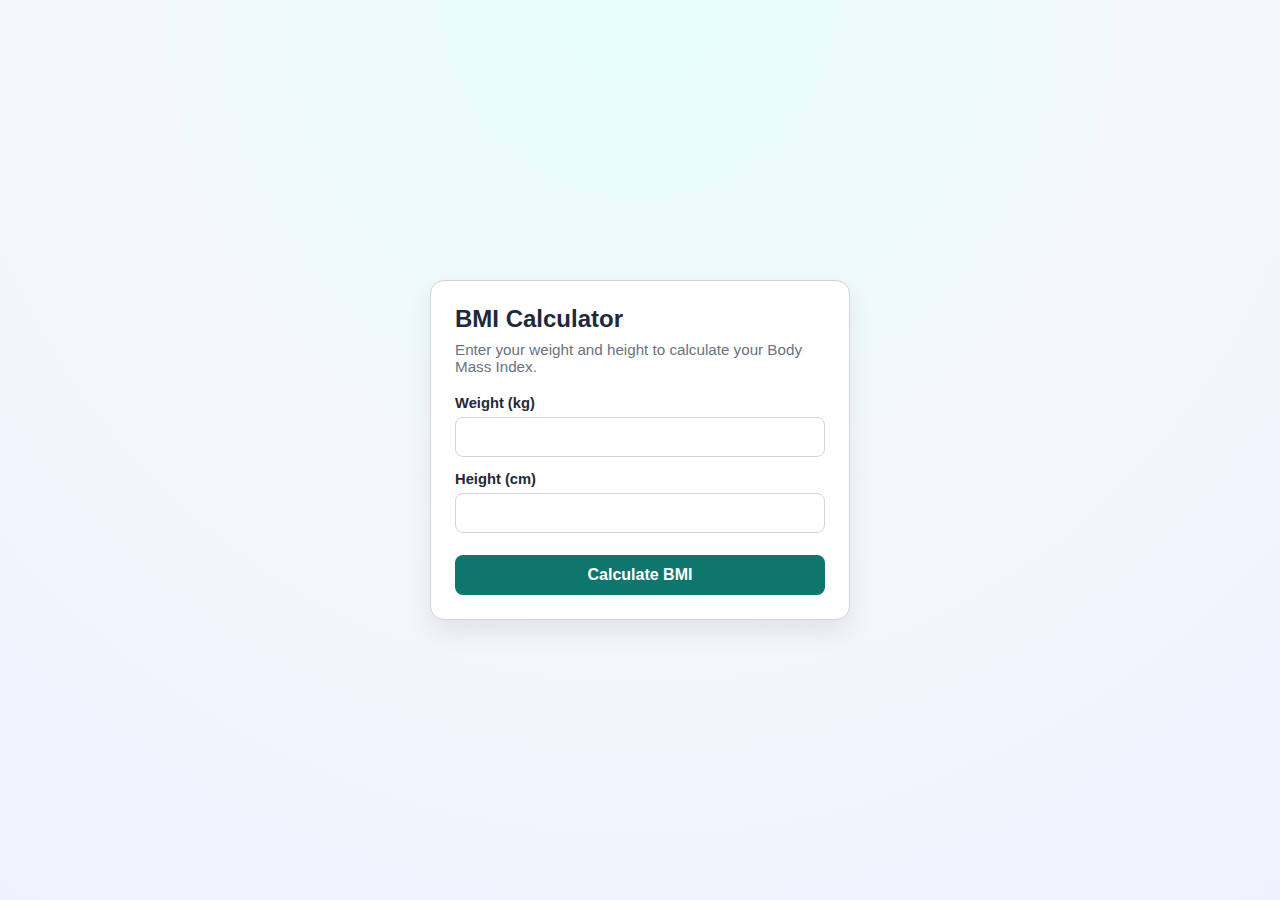
<file: index.html>
<!doctype html>
<html lang="en">
<head>
  <meta charset="UTF-8" />
  <meta name="viewport" content="width=device-width, initial-scale=1.0" />
  <title>BMI Calculator</title>
  <style>
    :root {
      --bg: #f4f7fb;
      --card: #ffffff;
      --text: #1f2937;
      --muted: #6b7280;
      --accent: #0f766e;
      --accent-hover: #0d5f59;
      --border: #d1d5db;
    }

    * {
      box-sizing: border-box;
    }

    body {
      margin: 0;
      min-height: 100vh;
      display: grid;
      place-items: center;
      font-family: "Segoe UI", Tahoma, Geneva, Verdana, sans-serif;
      background: radial-gradient(circle at top, #e6fffb 0%, var(--bg) 50%, #eef2ff 100%);
      color: var(--text);
      padding: 24px;
    }

    .card {
      width: 100%;
      max-width: 420px;
      background: var(--card);
      border: 1px solid var(--border);
      border-radius: 14px;
      padding: 24px;
      box-shadow: 0 12px 28px rgba(0, 0, 0, 0.08);
    }

    h1 {
      margin: 0 0 8px;
      font-size: 1.5rem;
    }

    p {
      margin: 0 0 20px;
      color: var(--muted);
      font-size: 0.95rem;
    }

    .field {
      margin-bottom: 14px;
    }

    label {
      display: block;
      margin-bottom: 6px;
      font-weight: 600;
      font-size: 0.92rem;
    }

    input {
      width: 100%;
      padding: 10px 12px;
      border: 1px solid var(--border);
      border-radius: 8px;
      font-size: 1rem;
    }

    button {
      width: 100%;
      margin-top: 8px;
      background: var(--accent);
      color: white;
      border: none;
      border-radius: 8px;
      padding: 11px;
      font-size: 1rem;
      font-weight: 600;
      cursor: pointer;
    }

    button:hover {
      background: var(--accent-hover);
    }

    .result {
      margin-top: 18px;
      padding: 12px;
      border-radius: 8px;
      background: #f0fdfa;
      border: 1px solid #99f6e4;
      font-size: 0.95rem;
      line-height: 1.4;
    }

    .hidden {
      display: none;
    }
  </style>
</head>
<body>
  <main class="card">
    <h1>BMI Calculator</h1>
    <p>Enter your weight and height to calculate your Body Mass Index.</p>

    <form id="bmi-form" novalidate>
      <div class="field">
        <label for="weight">Weight (kg)</label>
        <input id="weight" name="weight" type="number" min="1" step="0.1" required />
      </div>

      <div class="field">
        <label for="height">Height (cm)</label>
        <input id="height" name="height" type="number" min="1" step="0.1" required />
      </div>

      <button type="submit">Calculate BMI</button>
    </form>

    <section id="result" class="result hidden" aria-live="polite"></section>
  </main>

  <script>
    const form = document.getElementById("bmi-form");
    const resultBox = document.getElementById("result");

    function getCategory(bmi) {
      if (bmi < 18.5) return "Underweight";
      if (bmi < 25) return "Normal weight";
      if (bmi < 30) return "Overweight";
      return "Obesity";
    }

    form.addEventListener("submit", (event) => {
      event.preventDefault();

      const weight = parseFloat(form.weight.value);
      const heightCm = parseFloat(form.height.value);

      if (!Number.isFinite(weight) || !Number.isFinite(heightCm) || weight <= 0 || heightCm <= 0) {
        resultBox.classList.remove("hidden");
        resultBox.textContent = "Please enter valid positive numbers for both fields.";
        return;
      }

      const heightM = heightCm / 100;
      const bmi = weight / (heightM * heightM);
      const category = getCategory(bmi);

      resultBox.classList.remove("hidden");
      resultBox.innerHTML = `Your BMI is <strong>${bmi.toFixed(1)}</strong> (${category}).`;
    });
  </script>
</body>
</html>
</file>
